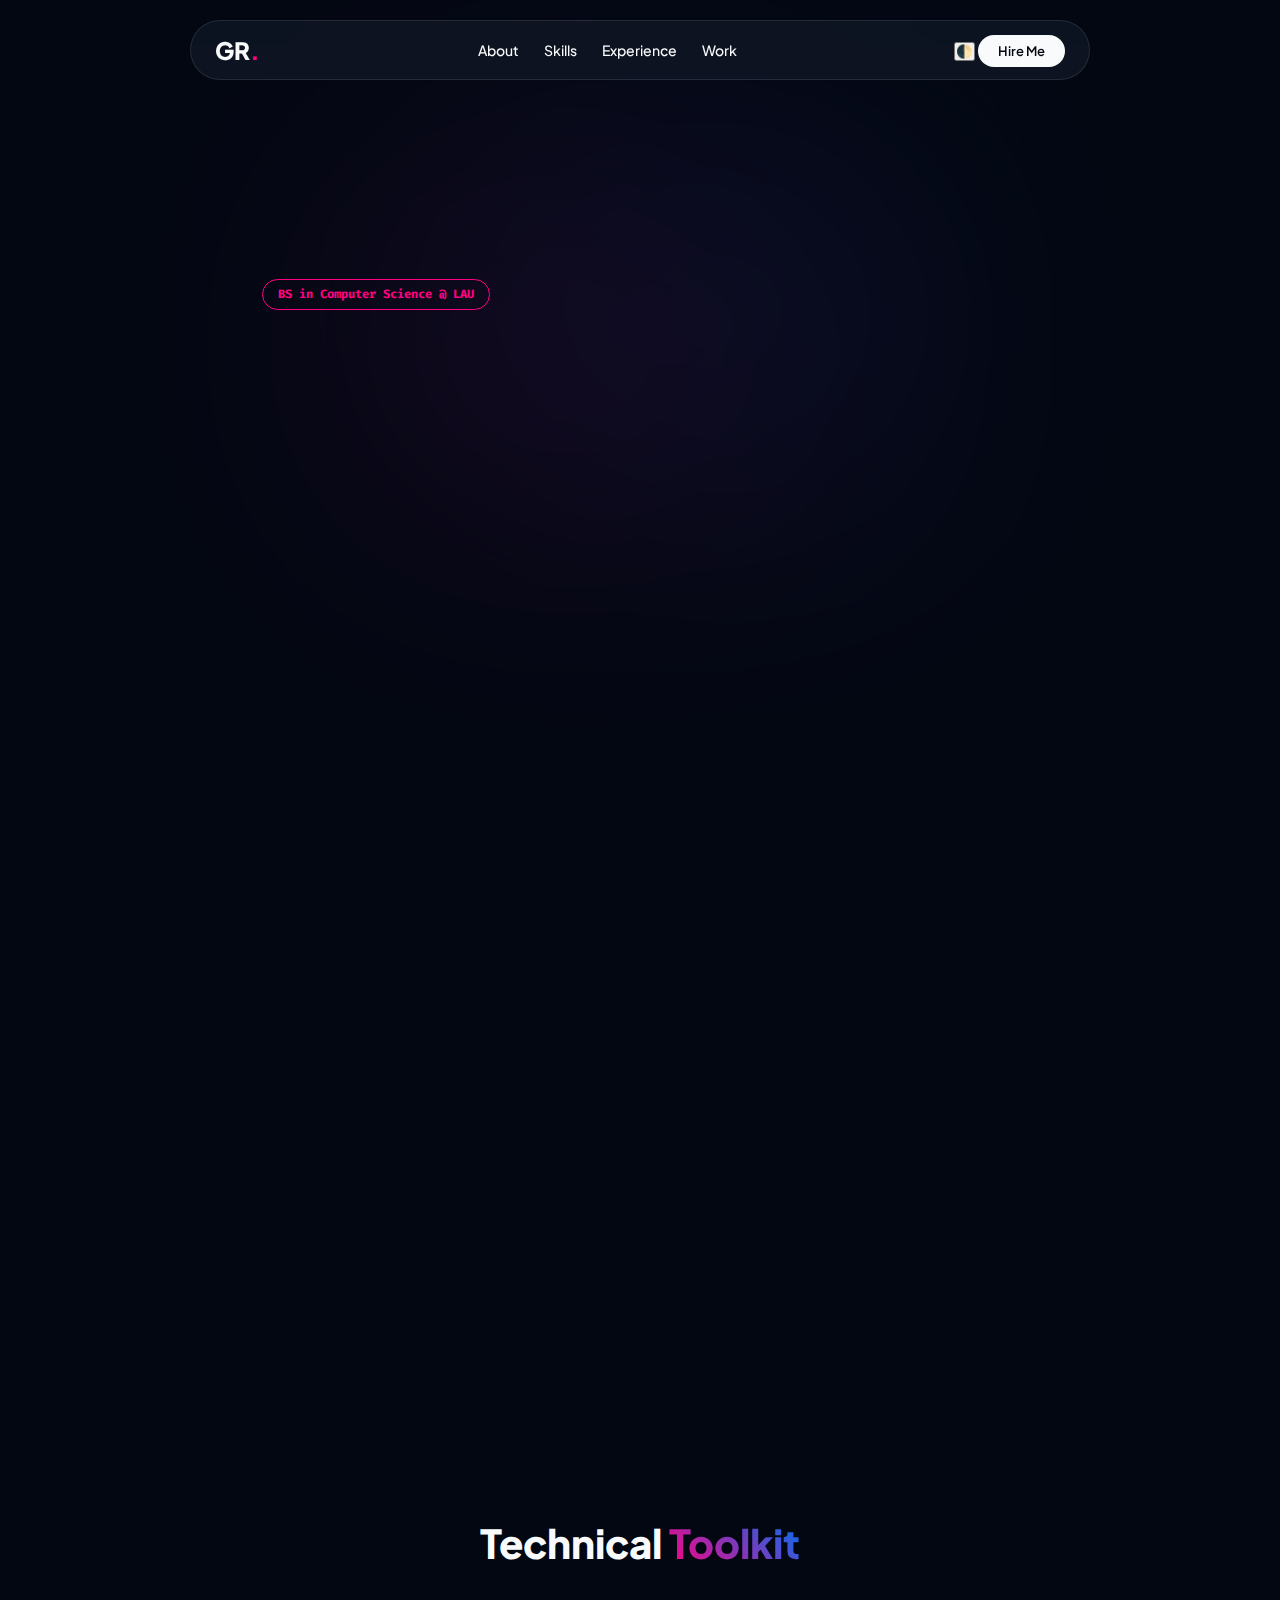
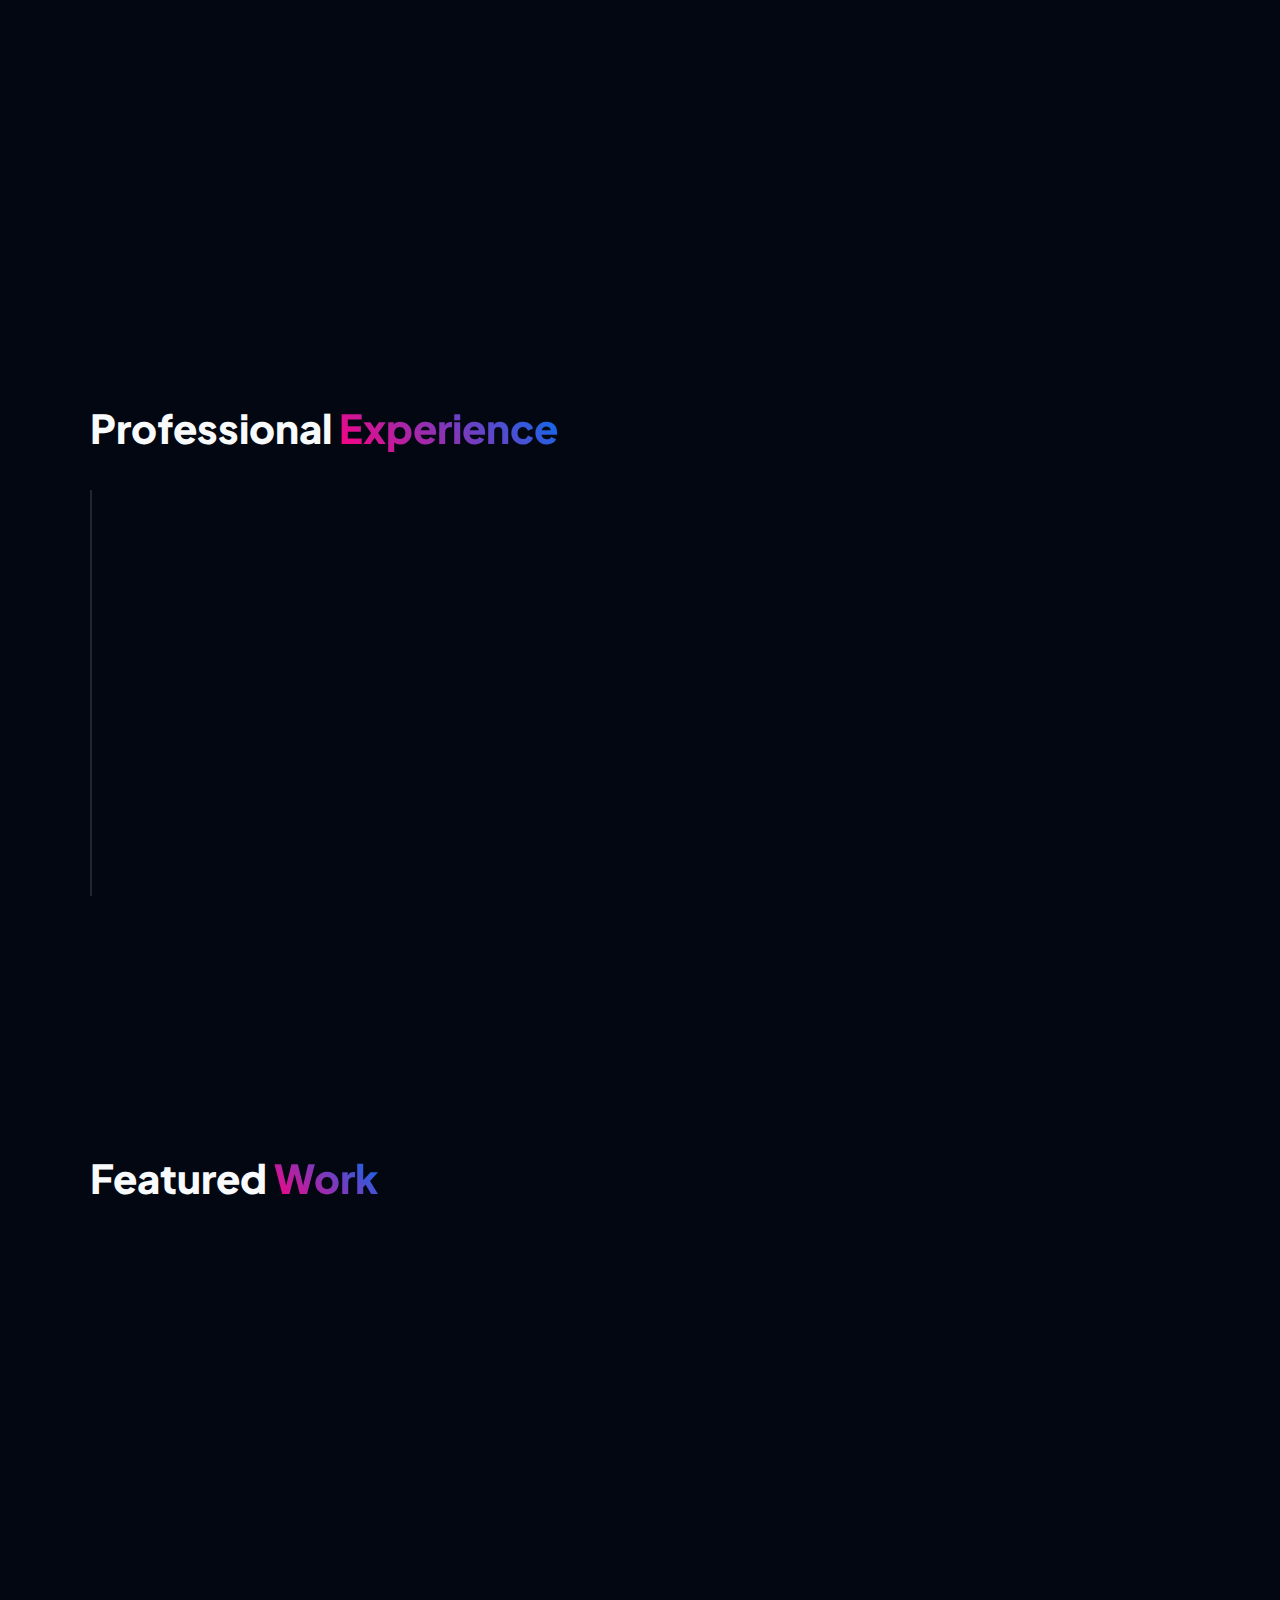
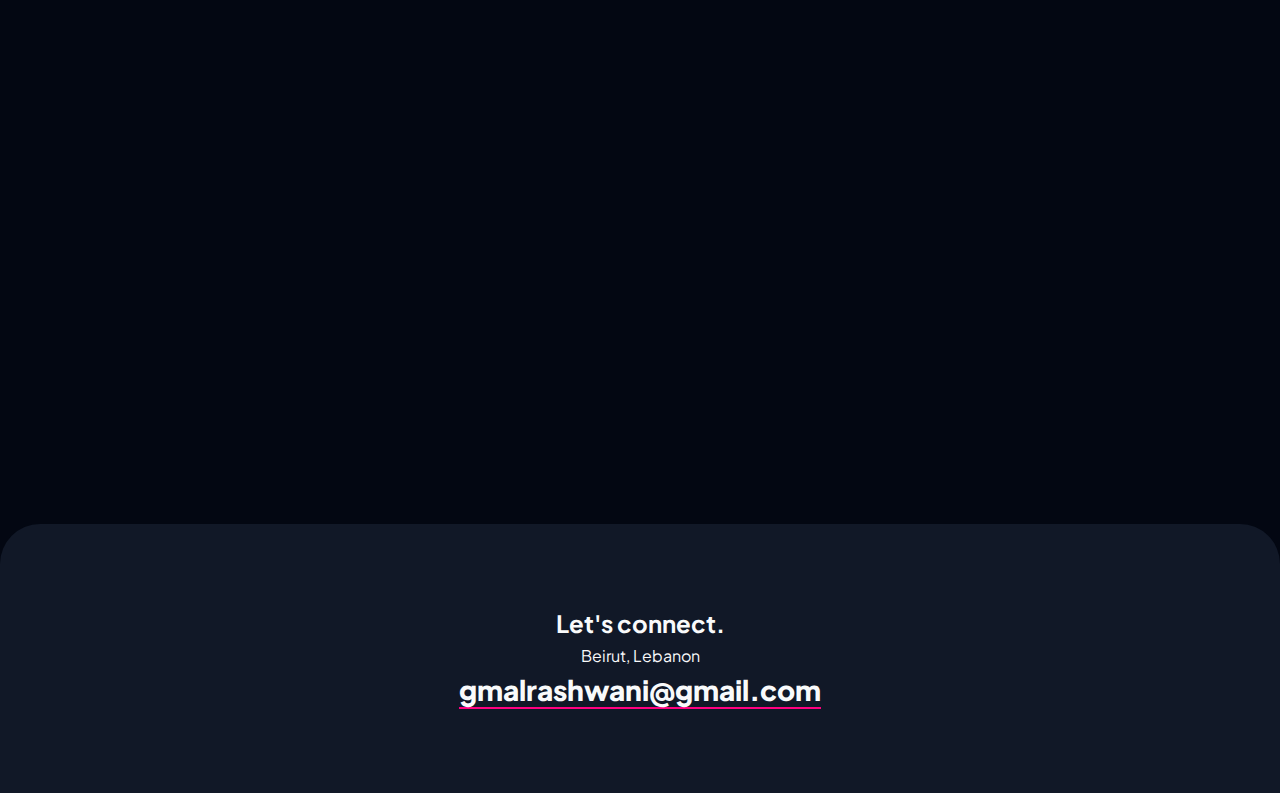
<file: index.html>
<!DOCTYPE html>
<html lang="en">
<head>
    <meta charset="UTF-8">
    <meta name="viewport" content="width=device-width, initial-scale=1.0">
    <title>Ghina Al Rashwani | Software Developer</title>
    <link rel="stylesheet" href="style.css">
    <link href="https://fonts.googleapis.com/css2?family=Plus+Jakarta+Sans:wght@300;400;600;800&family=Fira+Code:wght@400&display=swap" rel="stylesheet">
</head>
<body class="dark">

<nav class="glass-nav">
    <div class="nav-content">
        <div class="logo">GR<span>.</span></div>
        <ul class="links">
            <li><a href="#about">About</a></li>
            <li><a href="#skills">Skills</a></li>
            <li><a href="#experience">Experience</a></li>
            <li><a href="#work">Work</a></li>
        </ul>
        <div class="nav-right">
            <button id="themeToggle">🌓</button>
            <a href="mailto:gmalrashwani@gmail.com" class="hire-btn">Hire Me</a>
        </div>
    </div>
</nav>

<!-- Hero Section -->
<section class="hero">
    <div class="hero-glow"></div>
    <div class="container">
        <p class="badge">BS in Computer Science @ LAU</p>
        <h1 class="reveal">Ghina Al <span>Rashwani</span></h1>
        <h2 class="reveal">Software Developer</h2>
        <p class="hero-sub reveal">Specializing in building responsive web interfaces and AI-driven platforms.</p>
        <div class="hero-actions reveal">
            <a href="#work" class="btn-primary">View Projects</a>
            <a href="#contact" class="btn-secondary">Get in Touch</a>
        </div>
    </div>
</section>

<!-- About Section -->
<section id="about" class="section container">
    <div class="about-card reveal">
        <h2 class="section-title">About <span>Me</span></h2>
        <p class="resume-text">
            Computer Science student at the Lebanese American University with a strong interest in 
            front-end development and user-focused design. Experienced in building responsive web 
            interfaces through academic and project work, with a solid foundation in problem-solving, 
            software fundamentals, and a growing interest in computer networks, artificial intelligence, 
            and web development.
        </p>
    </div>
</section>

<!-- Skills Section -->
<section id="skills" class="section container">
    <h2 class="section-title center">Technical <span>Toolkit</span></h2>
    <div class="skills-grid reveal">
        <div class="skill-box">
            <h4>Front-End</h4>
            <p>HTML, CSS, JavaScript, Vue.js, React.js</p>
        </div>
        <div class="skill-box">
            <h4>Networking</h4>
            <p>TCP/UDP Sockets, Multithreading</p>
        </div>
        <div class="skill-box">
            <h4>Cloud</h4>
            <p>AWS (VPC, EC2, Application Load Balancer, Bastion Host)</p>
        </div>
        <div class="skill-box">
            <h4>AI & ML</h4>
            <p>Deep Learning, CUDA, Audio Emotion Recognition</p>
        </div>
        <div class="skill-box">
            <h4>Tools</h4>
            <p>GitHub, Trello, Slack, Microsoft Office</p>
        </div>
    </div>
</section>

<!-- Experience Section -->
<section id="experience" class="section container">
    <h2 class="section-title">Professional <span>Experience</span></h2>
    <div class="timeline">
        <div class="timeline-item reveal">
            <div class="timeline-dot"></div>
            <div class="timeline-content">
                <span class="date">Aug – Sept 2025</span>
                <h3>Front-End Web Developer</h3>
                <h4 class="company">Greateck</h4>
                <ul>
                    <li>Worked on the Hive blockchain explorer using React.js.</li>
                    <li>Revamped and enhanced user interfaces, implemented animated and live progress bars and gauges.</li>
                    <li>Fixed data visualization issues related to graphs, dates, and cryptocurrency values.</li>
                </ul>
            </div>
        </div>
        <div class="timeline-item reveal">
            <div class="timeline-dot"></div>
            <div class="timeline-content">
                <span class="date">June – July 2025</span>
                <h3>Front-End Web Developer Intern</h3>
                <h4 class="company">Greateck</h4>
                <ul>
                    <li>Worked on Actifit.io, a Web3 decentralized fitness and social media platform using Vue.js.</li>
                    <li>Contributed to UI enhancements, landing page revamp with animations and carousels.</li>
                </ul>
            </div>
        </div>
    </div>
</section>

<!-- Bento Grid Work -->
<section id="work" class="section container">
    <h2 class="section-title">Featured <span>Work</span></h2>
    <div class="bento-grid">
        
        <!-- Project 1: HAGA -->
        <div class="bento-item large reveal">
            <div class="bento-img">
                <img src="images/1.jpeg" alt="HAGA Smarter Prep">
            </div>
            <div class="bento-overlay">
                <div class="bento-content">
                    <span class="badge-mini">Featured Project</span>
                    <h3>Senior Project: HAGA</h3>
                    <p>AI-powered mock interview web application with eye contact, posture, and emotion analysis.</p>
                    <div class="tags"><span>Vue.js</span><span>Deep Learning</span><span>Python</span></div>
                </div>
            </div>
        </div>

        <!-- Project 2: ChatX -->
        <div class="bento-item reveal">
            <div class="bento-img">
                <img src="images/12.jpeg" alt="ChatX P2P">
            </div>
            <div class="bento-overlay">
                <div class="bento-content">
                    <h3>ChatX P2P App</h3>
                    <p>Python-based peer-to-peer communication platform using TCP/UDP sockets.</p>
                    <div class="tags"><span>Python</span><span>Networking</span></div>
                </div>
            </div>
        </div>

        <!-- Project 3: Recipe App -->
        <div class="bento-item reveal">
            <div class="bento-img">
                <img src="images/7.jpeg" alt="Delicious Recipe">
            </div>
            <div class="bento-overlay">
                <div class="bento-content">
                    <h3>Delicious Recipe</h3>
                    <p>Full-stack cooking website with user authentication and recipe generation.</p>
                    <div class="tags"><span>JavaScript</span><span>UI/UX</span></div>
                </div>
            </div>
        </div>

    </div>
</section>

<footer id="contact">
    <div class="container center">
        <h2>Let's connect.</h2>
        <div class="footer-info">
            <p>Beirut, Lebanon</p>
            <a href="mailto:gmalrashwani@gmail.com" class="email-link">gmalrashwani@gmail.com</a>
        </div>
    </div>
</footer>

<script src="script.js"></script>
</body>
</html>
</file>
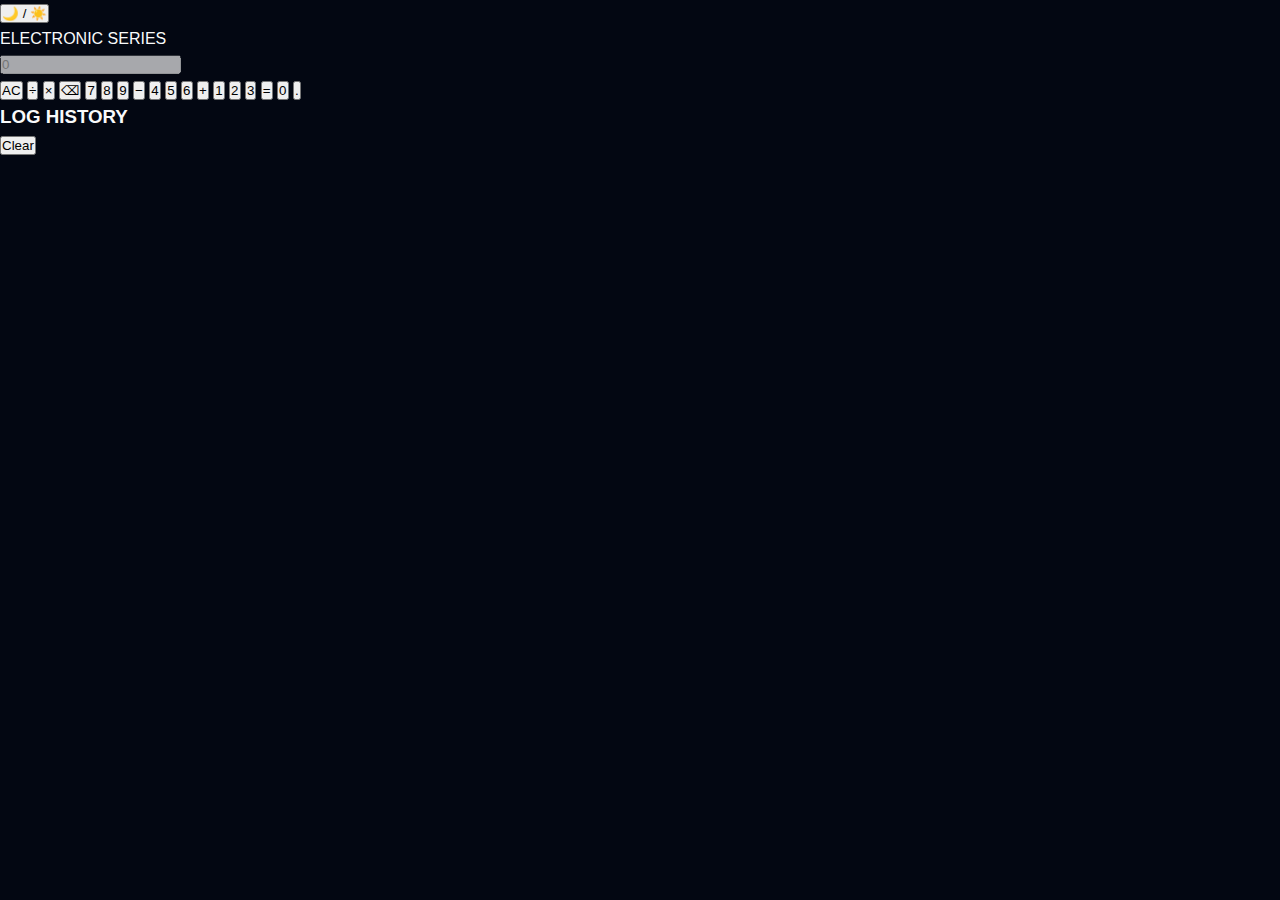
<file: ‌index.html>
<!DOCTYPE html>
<html lang="en">
<head>
    <meta charset="UTF-8">
    <meta name="viewport" content="width=device-width, initial-scale=1.0">
    <title>Realistic Pro Calculator</title>
    <link rel="stylesheet" href="style.css">
    <link href="https://fonts.googleapis.com/css2?family=JetBrains+Mono:wght@500&family=Inter:wght@400;700&display=swap" rel="stylesheet">
</head>
<body>

<div class="top-bar">
    <button class="mode-toggle" onclick="toggleMode()">🌙 / ☀️</button>
</div>

<div class="app-container">
    <div class="calculator-case">
        <div class="calculator">
            <div class="brand">ELECTRONIC SERIES</div>
            
            <div class="screen-area">
                <input type="text" id="display" placeholder="0" disabled>
            </div>

            <div class="buttons">
                <button class="btn-ctrl" onclick="clearDisplay()">AC</button>
                <button class="btn-op" onclick="appendValue('/')">÷</button>
                <button class="btn-op" onclick="appendValue('*')">×</button>
                <button class="btn-ctrl" onclick="deleteLast()">⌫</button>

                <button onclick="appendValue('7')">7</button>
                <button onclick="appendValue('8')">8</button>
                <button onclick="appendValue('9')">9</button>
                <button class="btn-op" onclick="appendValue('-')">−</button>

                <button onclick="appendValue('4')">4</button>
                <button onclick="appendValue('5')">5</button>
                <button onclick="appendValue('6')">6</button>
                <button class="btn-op" onclick="appendValue('+')">+</button>

                <button onclick="appendValue('1')">1</button>
                <button onclick="appendValue('2')">2</button>
                <button onclick="appendValue('3')">3</button>
                <button class="equals" onclick="calculate()">=</button>

                <button class="zero" onclick="appendValue('0')">0</button>
                <button onclick="appendValue('.')">.</button>
            </div>
        </div>
    </div>

    <div class="history-panel">
        <div class="history-header">
            <h3>LOG HISTORY</h3>
            <button class="clear-history" onclick="clearHistory()">Clear</button>
        </div>
        <ul id="historyList"></ul>
    </div>
</div>

<script src="script.js"></script>
</body>
</html>
</file>
<file: style.css>
:root {
    --bg: #030712;
    --card-bg: #111827;
    --text: #f9fafb;
    --text-dim: #9ca3af;
    --primary: #ff0080; 
    --accent: #0070f3; 
    --gradient: linear-gradient(45deg, var(--primary), var(--accent));
    --glass: rgba(255, 255, 255, 0.03);
    --overlay-color: rgba(3, 7, 18, 0.9); 
}

body.light {
    --bg: #cbd5e1; 
    --card-bg: #ffffff;
    --text: #0f172a;
    --text-dim: #334155;
    --glass: rgba(255, 255, 255, 0.8);
    --border: rgba(0, 0, 0, 0.1);
    --nav-bg: rgba(255, 255, 255, 0.8);
    --overlay-color: rgba(255, 255, 255, 0.95); 
}

* { margin: 0; padding: 0; box-sizing: border-box; scroll-behavior: smooth; }
body { background-color: var(--bg); color: var(--text); font-family: 'Plus Jakarta Sans', sans-serif; transition: 0.5s; line-height: 1.6; }
.container { max-width: 1100px; margin: 0 auto; padding: 0 24px; }

/* Navigation */
.glass-nav {
    position: fixed; top: 20px; left: 50%; transform: translateX(-50%);
    width: 90%; max-width: 900px; z-index: 1000;
    background: var(--nav-bg, rgba(17, 24, 39, 0.7)); backdrop-filter: blur(15px);
    border: 1px solid rgba(255, 255, 255, 0.1); border-radius: 50px; padding: 10px 24px;
}
.nav-content { display: flex; justify-content: space-between; align-items: center; }
.logo { font-size: 24px; font-weight: 800; }
.logo span { color: var(--primary); }
.links { display: flex; list-style: none; gap: 25px; }
.links a { text-decoration: none; color: var(--text); font-size: 14px; font-weight: 500; transition: 0.3s; }
.links a:hover { color: var(--primary); }
.hire-btn { background: var(--text); color: var(--bg); padding: 8px 20px; border-radius: 30px; text-decoration: none; font-weight: 600; font-size: 13px; }

/* Sections */
.section { padding: 100px 0; }
.section-title { font-size: 40px; font-weight: 800; margin-bottom: 30px; }
.section-title span { background: var(--gradient); -webkit-background-clip: text; -webkit-text-fill-color: transparent; }
.center { text-align: center; }

/* Hero */
.hero { height: 100vh; display: flex; align-items: center; position: relative; }
.hero-glow { position: absolute; top: 20%; left: 50%; transform: translateX(-50%); width: 500px; height: 300px; background: var(--gradient); filter: blur(150px); opacity: 0.15; z-index: -1; }
.badge { font-family: 'Fira Code', monospace; color: var(--primary); border: 1px solid var(--primary); width: fit-content; padding: 5px 15px; border-radius: 50px; font-size: 12px; margin-bottom: 20px; font-weight: bold;}
.hero h1 { font-size: clamp(40px, 8vw, 85px); font-weight: 800; line-height: 1; margin-bottom: 15px; }
.hero h1 span { background: var(--gradient); -webkit-background-clip: text; -webkit-text-fill-color: transparent; }
.hero-sub { color: var(--text-dim); font-size: 20px; margin-bottom: 35px; max-width: 600px; }
.btn-primary { background: var(--gradient); color: white; padding: 14px 28px; border-radius: 30px; text-decoration: none; font-weight: 600; display: inline-block; margin-right: 15px; }
.btn-secondary { color: var(--text); text-decoration: none; font-weight: 600; border-bottom: 2px solid var(--primary); }

/* About & Skills */
.about-card { background: var(--card-bg); border: 1px solid var(--border, rgba(255,255,255,0.05)); padding: 50px; border-radius: 30px; box-shadow: 0 10px 30px rgba(0,0,0,0.1); }
.resume-text { font-size: 18px; color: var(--text-dim); }

.skills-grid { display: grid; grid-template-columns: repeat(auto-fit, minmax(200px, 1fr)); gap: 20px; }
.skill-box { background: var(--card-bg); padding: 30px; border-radius: 20px; border: 1px solid var(--border, rgba(255,255,255,0.05)); box-shadow: 0 4px 20px rgba(0,0,0,0.05); }
.skill-box h4 { color: var(--primary); margin-bottom: 10px; font-size: 18px; }
.skill-box p { color: var(--text-dim); font-size: 14px; }

/* Timeline */
.timeline { position: relative; padding-left: 30px; }
.timeline::before { content: ''; position: absolute; left: 0; top: 0; width: 2px; height: 100%; background: var(--text-dim); opacity: 0.2; }
.timeline-item { position: relative; margin-bottom: 50px; }
.timeline-dot { position: absolute; left: -34px; top: 5px; width: 10px; height: 10px; background: var(--primary); border-radius: 50%; box-shadow: 0 0 10px var(--primary); }
.timeline-content .date { font-family: 'Fira Code'; color: var(--primary); font-size: 14px; font-weight: bold; }
.timeline-content h3 { font-size: 22px; margin: 5px 0; }
.timeline-content .company { color: var(--accent); font-weight: 800; margin-bottom: 10px; text-transform: uppercase; font-size: 13px; }
.timeline-content ul { list-style: none; color: var(--text-dim); }
.timeline-content li { margin-bottom: 8px; position: relative; padding-left: 15px; }
.timeline-content li::before { content: '→'; position: absolute; left: 0; color: var(--primary); }

/* Bento Grid Reveal Logic */
.bento-grid { display: grid; grid-template-columns: repeat(3, 1fr); gap: 24px; }
.bento-item { 
    position: relative; height: 380px; border-radius: 35px; overflow: hidden; 
    border: 1px solid var(--border, rgba(255,255,255,0.1)); transition: 0.5s ease;
}
.large { grid-column: span 2; }

.bento-img { position: absolute; inset: 0; z-index: 1; }
.bento-img img { width: 100%; height: 100%; object-fit: cover; transition: 0.6s ease; }

.bento-overlay {
    position: absolute; inset: 0; z-index: 2;
    /* Bottom Shadow Hue */
    background: linear-gradient(to top, var(--overlay-color) 0%, transparent 100%);
    padding: 35px; display: flex; flex-direction: column; justify-content: flex-end;
    transition: 0.4s ease; /* Smooth fade */
    opacity: 1;
}

.bento-item:hover .bento-overlay {
    opacity: 0;
}
.bento-item:hover .bento-img img {
    transform: scale(1.05);
}

.badge-mini { font-size: 11px; text-transform: uppercase; color: var(--primary); font-weight: 800; margin-bottom: 8px; display: block; }
.bento-item h3 { font-size: 26px; font-weight: 800; margin-bottom: 8px; color: var(--text); }
.bento-item p { font-size: 14px; color: var(--text-dim); margin-bottom: 15px; }
.tags { display: flex; gap: 8px; flex-wrap: wrap; }
.tags span { font-size: 11px; font-weight: 700; background: rgba(255, 0, 128, 0.1); border: 1px solid var(--primary); padding: 4px 12px; border-radius: 50px; color: var(--primary); }

/* Footer */
footer { padding: 80px 0; background: var(--card-bg); border-top: 1px solid var(--border); border-radius: 40px 40px 0 0; }
.email-link { font-size: 28px; color: var(--text); border-bottom: 2px solid var(--primary); text-decoration: none; font-weight: 800; }

/* Animations */
.reveal { opacity: 0; transform: translateY(30px); transition: 0.8s ease-out; }
.reveal.active { opacity: 1; transform: translateY(0); }

@media (max-width: 768px) {
    .bento-grid { grid-template-columns: 1fr; }
    .large { grid-column: span 1; }
    .hero h1 { font-size: 50px; }
    .bento-item { height: 320px; }
}:root {
    --overlay-color: rgba(0, 0, 0, 1.0); 
}

.bento-overlay {
    background: linear-gradient(to top, var(--overlay-color) 0%, transparent 80%);
}
.bento-item h3 {
    color: #ffffff; 
}

body.light .bento-item h3 {
    color: #000000;
}

.bento-item p {
    color: #e2e8f0; 
}

body.light {
    --bg: #94a3b8; 
}
</file>
